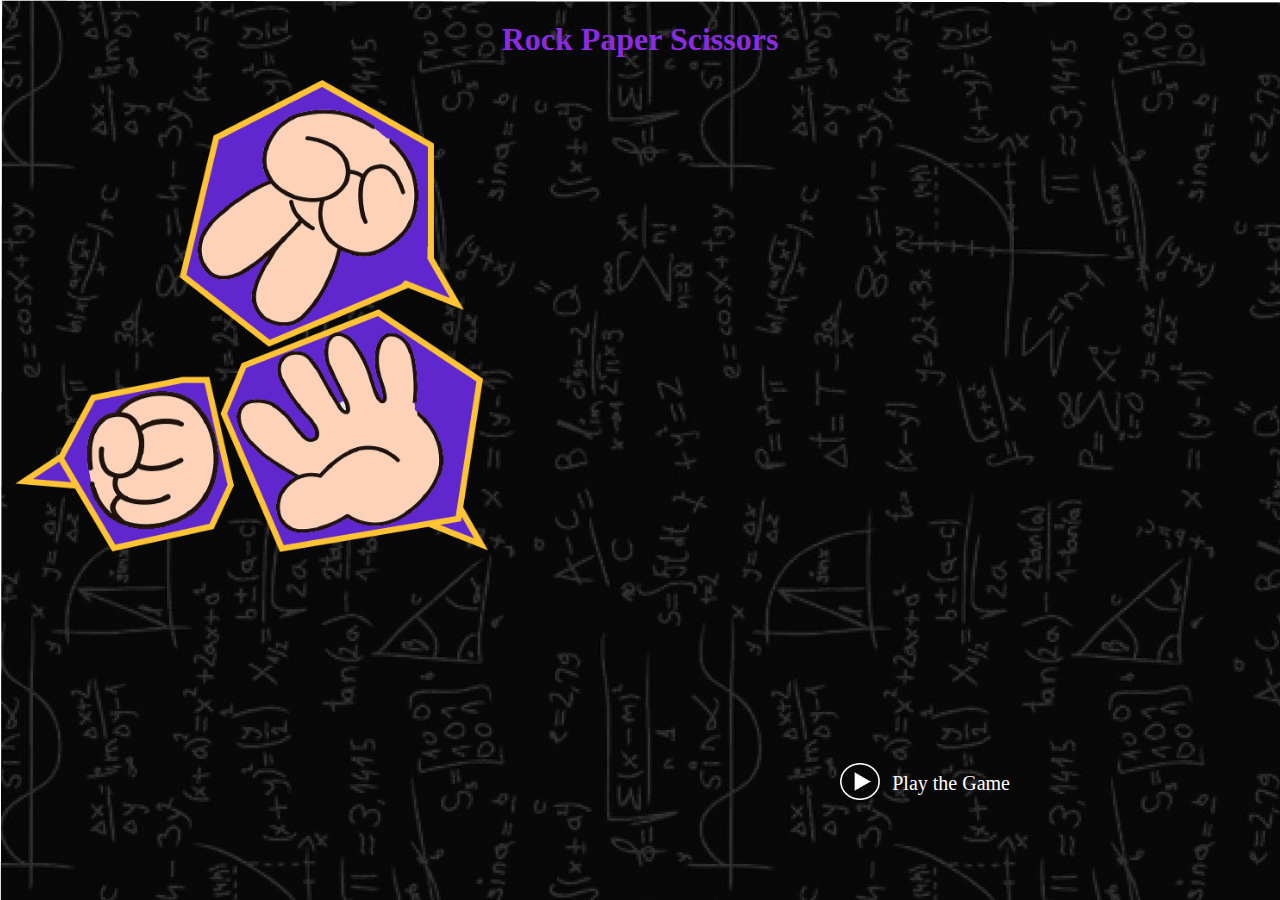
<file: index.html>
<!DOCTYPE html>
<html lang="en">
<head>
    <meta charset="UTF-8">
    <meta name="viewport" content="width=device-width, initial-scale=1.0">
    <title>Document</title>
    <link rel="stylesheet" href="style.css">
</head>
<body>
    <h1>Rock Paper Scissors</h1>
    <img src="game-image.png" alt="">
    <img class="play" src="play-button.png" >
    <a href="game.html">Play the Game</a>
    <script src="index.js"></script>
</body>
</html>
</file>
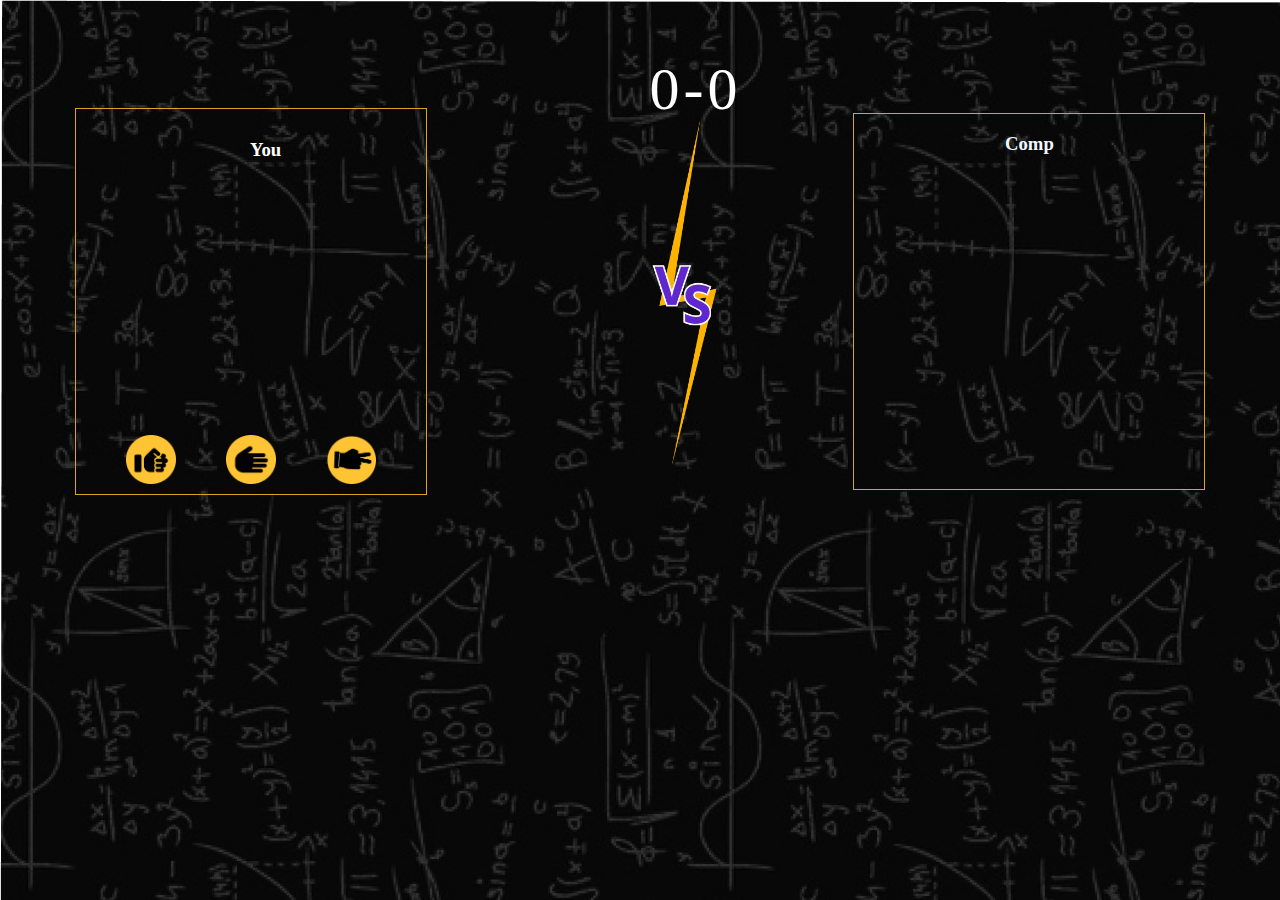
<file: game.html>
<!DOCTYPE html>
<html lang="en">
<head>
    <meta charset="UTF-8">
    <meta name="viewport" content="width=device-width, initial-scale=1.0">
    <title>game</title>
    <style>
        body{
            background-image: url('bg.png');
            overflow-x: hidden;
        }
        .u{
            color:white;
            position:absolute;
            left:250px;
            top:120px;
        }
        .container{
            position: relative;
            bottom: -100px;
            display: flex;
            align-items: center;
            justify-content:space-around;
        }
        
        .you {
        border:1px solid goldenrod;
        height: 375px;
        width: 350px;
        color: aliceblue;
        display: flex;
        flex-direction: row;
        justify-content: space-evenly;
        align-items: flex-end;
        padding-bottom: 10px;
        }
        
        .comp{
            color: aliceblue;
            border:1px solid goldenrod;
            height: 375px;
            width: 350px;
        }
        .you img {
        width:50px;
        }
        
        .comp h3{
            text-align: center;
        }
        .vs img{
            height:350px;
        }
        .vs{
            color: aliceblue;
        }
        .comp img {
        position: relative; 
        width:250px;
        top:20px;
        left:5px;

        }
         #hand {
        position: relative; 
        width:250px;
        top:-150px;
        left:-150px;
         }
         #pap{
        position: relative; 
        width:250px;
        top:-150px;
        left:-150px;
        }
        #sci{
        position: relative; 
        width:250px;
        top:-150px;
        left:-150px;
        }
        span{
            position: relative;
            font-size: 60px;
            color:white;
            top:-360px;
            left:90px;
        }
        button{
            padding:5px;
            height:50px;
            width: 120px;
            background-color:goldenrod;
            border-radius: 10px 10px 10px 10px;
            position: absolute;
            top:600px;
            right:600px;
            display: none;
            font-family: 'Franklin Gothic Medium', 'Arial Narrow', Arial, sans-serif;
            font-size: 15px;
            font-weight: 800;
            color: white;

             }
        p{
            color:white;
            position: relative;
            top:120px;
            right:-600px;
            font-size: 20px;
            font-weight: 600;
            
            
        }
    </style>
</head>
<body>
<h3 class="u">You</h3>
    <div class="container">
    
            <div class="you">
        
        <img id="stone" src="rock-logo.png" alt="">
        <img id="paper" src="paper-logo.png" alt="">
        <img id="scissor" src="scissors-logo.png" alt="">

        <img id="hand"src="rock-hand.png" alt="" style="display: none;">
        <img id="pap" src="paper-hand.png" alt="" style="display: none;">
        <img id="sci" src="scissors-hand.png" alt="" style="display: none;">
    </div>
    <div class="vs">
        <span id="user-score">0</span>
        <span>-</span>
        <span id="comp-score">0</span>
        <img id="vs" src="vs.png" alt="">

    </div>
    <div class="comp">
        <h3>Comp</h3>
        <img id="handComp"src="rock-hand.png" alt="" style="display: none;">
        <img id="papComp" src="paper-hand.png" alt="" style="display: none;">
        <img id="sciComp" src="scissors-hand.png" alt="" style="display: none;">
    </div>
</div>
    <p id="won"></p>
    <button id="play" type="button">Play Again</button>

    <script src="index.js"></script>
</body>
</html>
</file>
<file: style.css>
body{
    background-image: url(bg.png);
   
}
img{
    width:500px;
}

h1{
    color:blueviolet;
    text-align: center;
}

.play{
    position:absolute;
    bottom: 100px;
    right: 400px;
    width:40px;
}
a{
    position:absolute;
    bottom: 105px;
    right: 270px;
    color: white;
    font-size: 20px;
    text-decoration: none;
}
</file>
